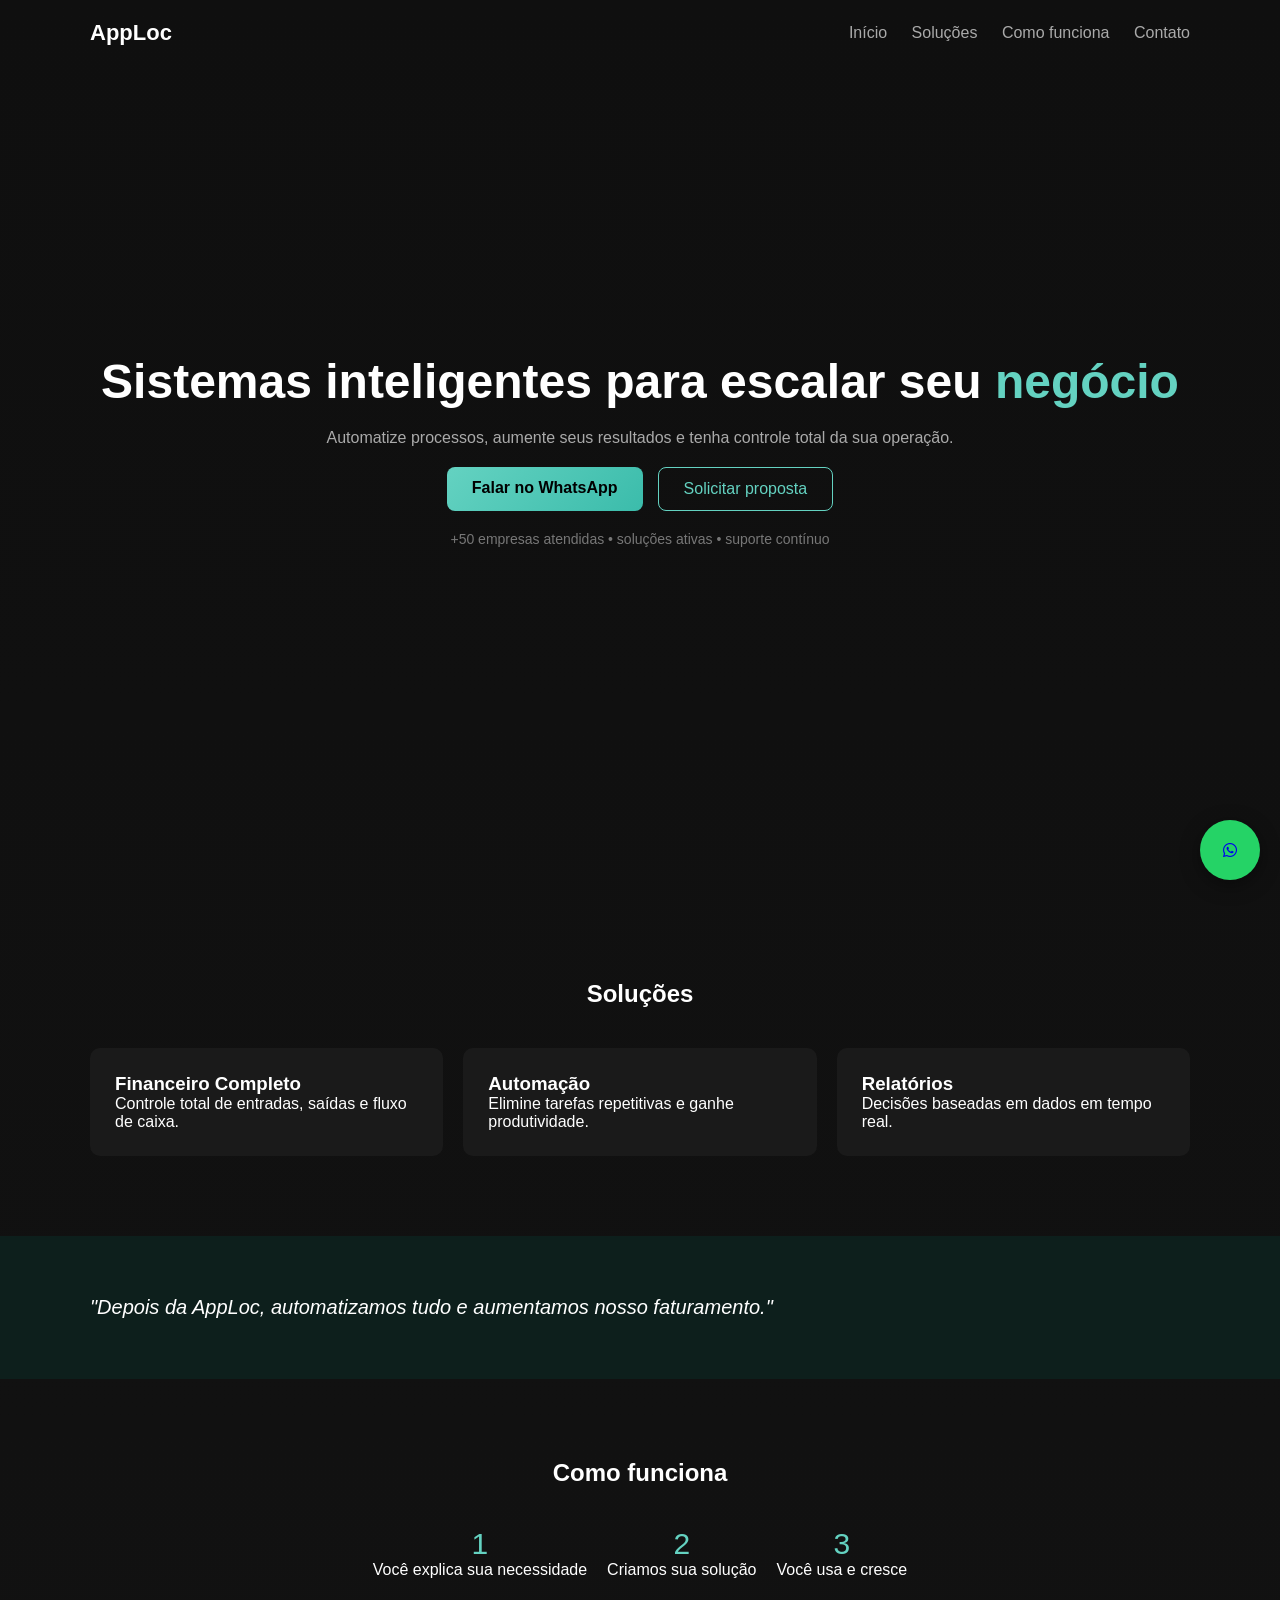
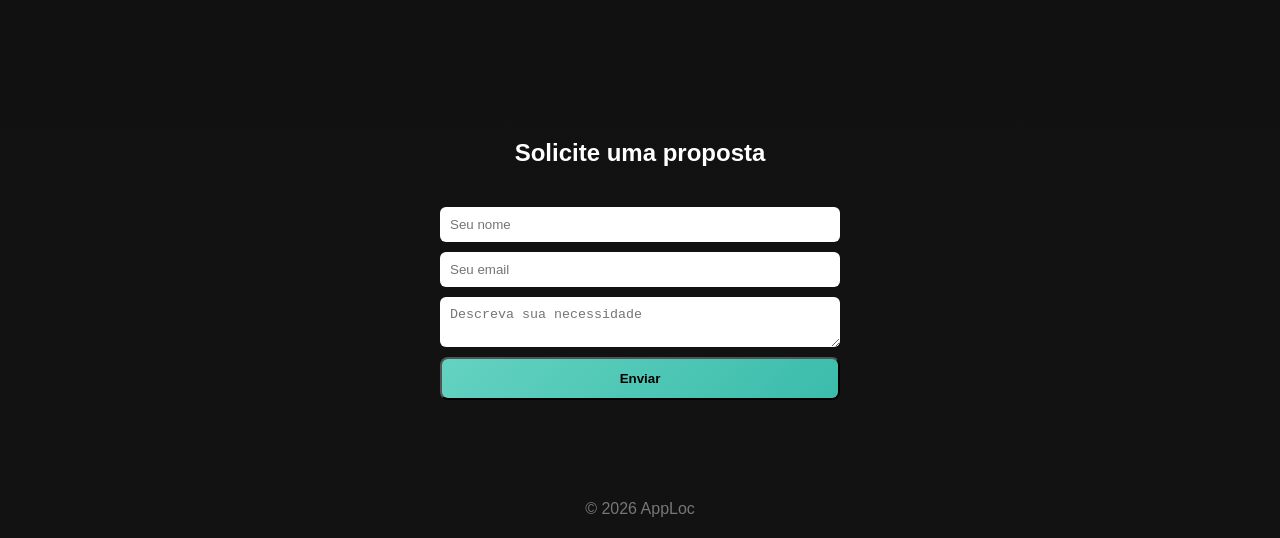
<file: index.html>
<!DOCTYPE html>
<html lang="pt-BR">
<head>
<meta charset="UTF-8">
<meta name="viewport" content="width=device-width, initial-scale=1.0">
<title>AppLoc | Sistemas sob medida</title>

<link rel="stylesheet" href="style.css">

<!-- ÍCONE WHATSAPP (FONT AWESOME) -->
<link rel="stylesheet" href="https://cdnjs.cloudflare.com/ajax/libs/font-awesome/6.5.0/css/all.min.css">
</head>

<body>

<header id="header">
    <div class="container nav">
        <div class="logo">AppLoc</div>

        <nav>
            <a href="#inicio">Início</a>
            <a href="#solucoes">Soluções</a>
            <a href="#como">Como funciona</a>
            <a href="#contato">Contato</a>
        </nav>
    </div>
</header>

<section id="inicio" class="hero">
    <div class="container">
        <h1>Sistemas inteligentes para escalar seu <span>negócio</span></h1>

        <p>
            Automatize processos, aumente seus resultados e tenha controle total da sua operação.
        </p>

        <div class="buttons">
            <a href="https://wa.me/5584991339061" target="_blank" class="btn">Falar no WhatsApp</a>
            <a href="#contato" class="btn-outline">Solicitar proposta</a>
        </div>

        <div class="trust">
            +50 empresas atendidas • soluções ativas • suporte contínuo
        </div>
    </div>
</section>

<section id="solucoes">
    <div class="container">
        <h2>Soluções</h2>

        <div class="grid">
            <div class="card reveal">
                <h3>Financeiro Completo</h3>
                <p>Controle total de entradas, saídas e fluxo de caixa.</p>
            </div>

            <div class="card reveal">
                <h3>Automação</h3>
                <p>Elimine tarefas repetitivas e ganhe produtividade.</p>
            </div>

            <div class="card reveal">
                <h3>Relatórios</h3>
                <p>Decisões baseadas em dados em tempo real.</p>
            </div>
        </div>
    </div>
</section>

<section class="depoimento">
    <div class="container center">
        <p class="quote">
            "Depois da AppLoc, automatizamos tudo e aumentamos nosso faturamento."
        </p>
    </div>
</section>

<section id="como">
    <div class="container">
        <h2>Como funciona</h2>

        <div class="steps">
            <div class="step reveal">
                <span>1</span>
                <p>Você explica sua necessidade</p>
            </div>

            <div class="step reveal">
                <span>2</span>
                <p>Criamos sua solução</p>
            </div>

            <div class="step reveal">
                <span>3</span>
                <p>Você usa e cresce</p>
            </div>
        </div>
    </div>
</section>

<section id="contato">
    <div class="container center">
        <h2>Solicite uma proposta</h2>

        <form id="formContato">
            <input type="text" placeholder="Seu nome" required>
            <input type="email" placeholder="Seu email" required>
            <textarea placeholder="Descreva sua necessidade"></textarea>

            <button type="submit" class="btn">Enviar</button>
        </form>
    </div>
</section>

<footer>
    <p>© 2026 AppLoc</p>
</footer>

<!-- BOTÃO WHATSAPP FLUTUANTE (CORRIGIDO) -->
<a href="https://wa.me/5584991339061?text=Olá,%20quero%20saber%20mais%20sobre%20os%20sistemas%20da%20AppLoc" 
class="whatsapp-float" target="_blank">

    <i class="fab fa-whatsapp"></i>

</a>

<script src="script.js"></script>

</body>
</html>
</file>
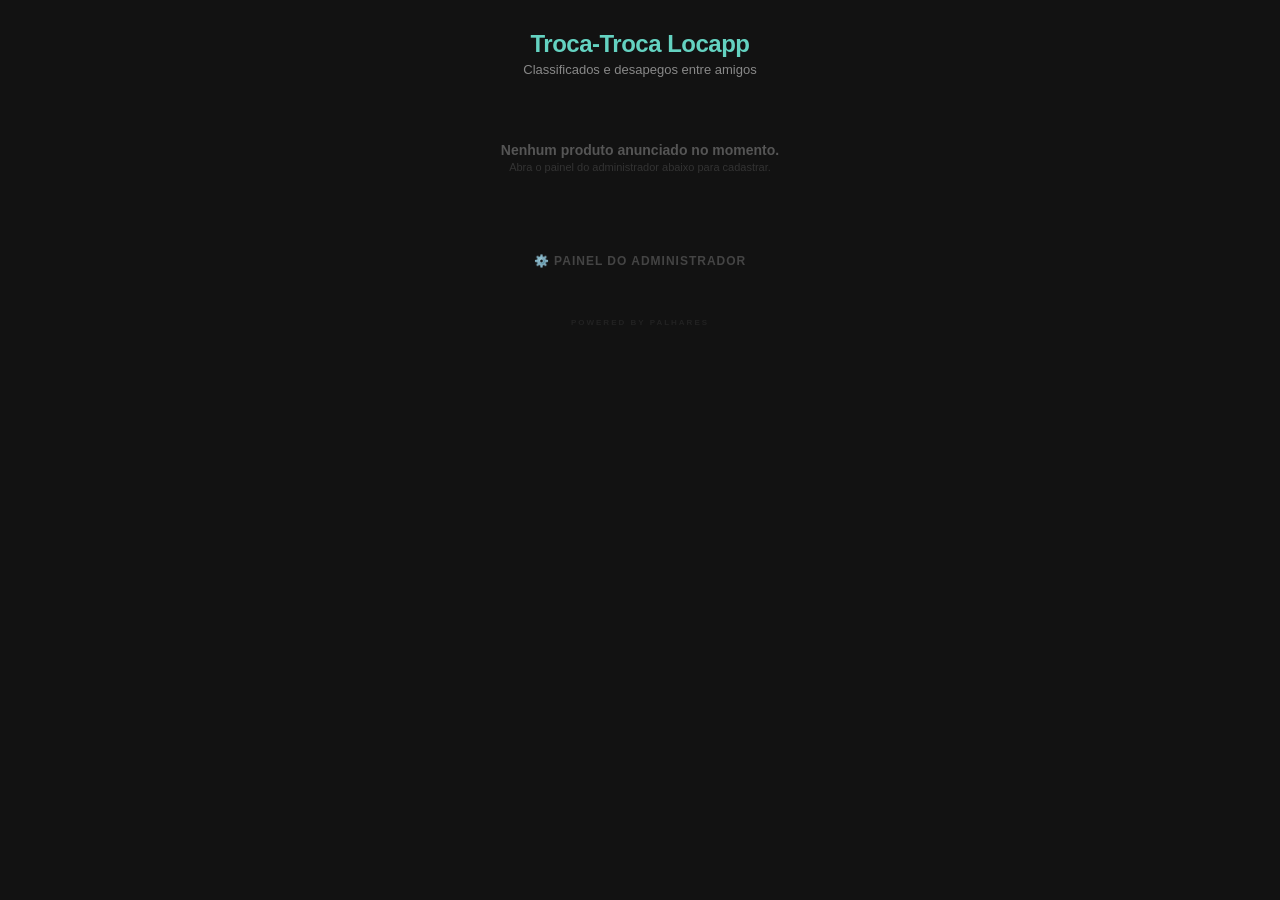
<file: classificados.html>
<!DOCTYPE html>
<html lang="pt-br">
<head>
    <meta charset="UTF-8">
    <meta name="viewport" content="width=device-width, initial-scale=1.0, maximum-scale=1.0, user-scalable=no">
    <title>Troca-Troca - Locapp</title>
    <style>
        /* Estilos Base (Padrão Dark Locapp) */
        * { box-sizing: border-box; -webkit-tap-highlight-color: transparent; margin: 0; padding: 0; }
        body { font-family: 'Inter', -apple-system, sans-serif; background: #121212; color: white; padding: 20px 15px 80px 15px; display: flex; flex-direction: column; align-items: center; min-height: 100vh; }
        .container { width: 100%; max-width: 400px; display: flex; flex-direction: column; }
        
        /* Cabeçalho */
        header { text-align: center; margin-bottom: 25px; margin-top: 10px; }
        header h1 { font-size: 24px; font-weight: 800; color: #64D2C1; letter-spacing: -0.5px; }
        header p { font-size: 13px; color: #888; margin-top: 4px; }

        /* Grid e Cards de Produtos */
        .products-grid { display: flex; flex-direction: column; gap: 16px; width: 100%; }
        .product-card { background: rgba(255, 255, 255, 0.03); border: 1px solid rgba(255, 255, 255, 0.08); border-radius: 24px; padding: 16px; display: flex; flex-direction: column; position: relative; }
        .product-img { width: 100%; height: 180px; object-fit: cover; border-radius: 16px; background: #1a1a1a; margin-bottom: 12px; border: 1px solid rgba(255,255,255,0.02); }
        .product-title { font-size: 16px; font-weight: 700; color: white; margin-bottom: 4px; }
        .product-owner { font-size: 11px; color: #64D2C1; text-transform: uppercase; letter-spacing: 1px; font-weight: 600; margin-bottom: 8px; }
        .product-desc { font-size: 13px; color: #aaa; line-height: 1.4; margin-bottom: 14px; }
        .product-footer { display: flex; justify-content: space-between; align-items: center; margin-top: auto; }
        .product-price { font-size: 18px; font-weight: 800; color: white; }
        
        /* Botões */
        .btn-action { background: #64D2C1; color: #121212; border: none; padding: 16px; width: 100%; font-size: 15px; font-weight: 800; border-radius: 16px; cursor: pointer; transition: 0.2s; text-align: center; text-decoration: none; display: block; }
        .btn-action:active { transform: scale(0.98); }
        .btn-whatsapp { background: #25D366; color: white; padding: 10px 16px; border-radius: 12px; font-size: 13px; font-weight: 700; text-decoration: none; display: inline-flex; align-items: center; gap: 6px; box-shadow: 0 4px 10px rgba(37, 211, 102, 0.15); }
        .btn-delete { position: absolute; top: 12px; right: 12px; background: rgba(255, 82, 82, 0.2); border: 1px solid rgba(255, 82, 82, 0.4); color: #ff5252; width: 28px; height: 28px; border-radius: 50%; display: none; align-items: center; justify-content: center; font-weight: bold; cursor: pointer; font-size: 12px; z-index: 10; }
        
        /* Painel Admin (Ocultável) */
        .admin-toggle { text-align: center; margin-top: 30px; font-size: 12px; color: #444; cursor: pointer; font-weight: 700; text-transform: uppercase; letter-spacing: 1px; padding: 10px; }
        .admin-panel { background: #1a1a1a; border: 1px solid rgba(100, 210, 193, 0.2); border-radius: 24px; padding: 20px; margin-top: 15px; display: none; }
        .admin-panel h3 { font-size: 16px; color: #64D2C1; margin-bottom: 15px; text-align: center; }
        
        /* Formulários */
        input, textarea { width: 100%; padding: 14px; border-radius: 12px; border: 1px solid #333; background: #121212; color: white; margin-bottom: 12px; outline: none; font-size: 14px; }
        input:focus, textarea:focus { border-color: #64D2C1; }
        
        /* Estado Vazio */
        .empty-state { text-align: center; padding: 40px 20px; color: #555; font-size: 14px; font-weight: 600; }
        
        .footer { text-align: center; margin-top: 40px; font-size: 8px; color: #222; letter-spacing: 2px; font-weight: 900; }
    </style>
</head>
<body>

<div class="container">
    <header>
        <h1>Troca-Troca Locapp</h1>
        <p>Classificados e desapegos entre amigos</p>
    </header>

    <div class="products-grid" id="productsContainer">
        </div>

    <div class="admin-toggle" onclick="toggleAdminPanel()">⚙️ Painel do Administrador</div>

    <div class="admin-panel" id="adminPanel">
        <h3>Anunciar Novo Produto</h3>
        <input type="text" id="ownerInput" placeholder="Nome do Amigo (Vendedor)">
        <input type="text" id="titleInput" placeholder="Título do Produto (Ex: Drone DJI)">
        <input type="text" id="priceInput" inputmode="decimal" placeholder="Preço R$ 0,00" oninput="formatarMoeda(this)">
        <input type="text" id="phoneInput" inputmode="tel" placeholder="WhatsApp com DDD (Ex: 84991339061)">
        <input type="text" id="imgInput" placeholder="Link da Foto (URL da imagem)">
        <textarea id="descInput" rows="3" placeholder="Descrição corta do produto..."></textarea>
        
        <button class="btn-action" onclick="saveProduct()">Publicar Anúncio</button>
    </div>

    <div class="footer">POWERED BY PALHARES</div>
</div>

<script>
    document.addEventListener("DOMContentLoaded", () => {
        renderProducts();
    });

    function formatarMoeda(campo) {
        let valor = campo.value.replace(/\D/g, ""); 
        if (valor === "") { campo.value = ""; return; }
        valor = (parseFloat(valor) / 100).toFixed(2); 
        campo.value = valor.replace(".", ","); 
    }

    function toggleAdminPanel() {
        const panel = document.getElementById('adminPanel');
        const deleteButtons = document.querySelectorAll('.btn-delete');
        
        if (panel.style.display === 'block') {
            panel.style.display = 'none';
            deleteButtons.forEach(btn => btn.style.display = 'none');
        } else {
            panel.style.display = 'block';
            deleteButtons.forEach(btn => btn.style.display = 'flex');
        }
    }

    function saveProduct() {
        const owner = document.getElementById('ownerInput').value.trim();
        const title = document.getElementById('titleInput').value.trim();
        const priceRaw = document.getElementById('priceInput').value.trim();
        const phone = document.getElementById('phoneInput').value.replace(/\D/g, ""); 
        const img = document.getElementById('imgInput').value.trim();
        const desc = document.getElementById('descInput').value.trim();

        if (!owner || !title || !priceRaw || !phone || !desc) {
            alert("Por favor, preencha todos os campos obrigatórios.");
            return;
        }

        const finalImg = img || "https://images.unsplash.com/photo-1579546929518-9e396f3cc809?w=500";

        const newProduct = {
            id: Date.now(), 
            owner,
            title,
            price: priceRaw,
            phone,
            img: finalImg,
            desc
        };

        let products = JSON.parse(localStorage.getItem('locapp_marketplace')) || [];
        products.unshift(newProduct); 
        localStorage.setItem('locapp_marketplace', JSON.stringify(products));

        document.getElementById('ownerInput').value = "";
        document.getElementById('titleInput').value = "";
        document.getElementById('priceInput').value = "";
        document.getElementById('phoneInput').value = "";
        document.getElementById('imgInput').value = "";
        document.getElementById('descInput').value = "";

        toggleAdminPanel(); 
        renderProducts();   
    }

    function renderProducts() {
        const container = document.getElementById('productsContainer');
        let products = JSON.parse(localStorage.getItem('locapp_marketplace')) || [];

        if (products.length === 0) {
            container.innerHTML = `<div class="empty-state">Nenhum produto anunciado no momento.<br><span style="color:#333; font-size:11px; font-weight:normal;">Abra o painel do administrador abaixo para cadastrar.</span></div>`;
            return;
        }

        container.innerHTML = "";
        products.forEach(product => {
            const msgZap = encodeURIComponent(`Olá ${product.owner}! Vi seu anúncio do "${product.title}" por R$ ${product.price} na Locapp e fiquei interessado. Ainda está disponível?`);
            const linkWhatsapp = `https://wa.me/${product.phone}?text=${msgZap}`;

            container.innerHTML += `
                <div class="product-card">
                    <button class="btn-delete" onclick="deleteProduct(${product.id})">X</button>
                    <img src="${product.img}" class="product-img" alt="${product.title}" onerror="this.src='https://images.unsplash.com/photo-1579546929518-9e396f3cc809?w=500'">
                    <div class="product-owner">Anunciante: ${product.owner}</div>
                    <div class="product-title">${product.title}</div>
                    <p class="product-desc">${product.desc}</p>
                    <div class="product-footer">
                        <div class="product-price">R$ ${product.price}</div>
                        <a href="${linkWhatsapp}" target="_blank" class="btn-whatsapp">
                            💬 Tenho Interesse
                        </a>
                    </div>
                </div>
            `;
        });
    }

    function deleteProduct(id) {
        if (confirm("Tem certeza que deseja remover este anúncio permanentemente?")) {
            let products = JSON.parse(localStorage.getItem('locapp_marketplace')) || [];
            products = products.filter(p => p.id !== id);
            localStorage.setItem('locapp_marketplace', JSON.stringify(products));
            renderProducts();
            
            const deleteButtons = document.querySelectorAll('.btn-delete');
            deleteButtons.forEach(btn => btn.style.display = 'flex');
        }
    }
</script>
</body>
</html>
</file>
<file: style.css>
* {
    margin:0;
    padding:0;
    box-sizing:border-box;
}

body {
    font-family: Arial, sans-serif;
    background: linear-gradient(180deg,#0f0f0f,#121212);
    color:#fff;
}

.container {
    width:90%;
    max-width:1100px;
    margin:auto;
}

/* HEADER */
header {
    position:fixed;
    width:100%;
    padding:20px 0;
    transition:0.3s;
    z-index:1000;
}

header.scrolled {
    background:rgba(0,0,0,0.9);
    backdrop-filter:blur(10px);
}

.nav {
    display:flex;
    justify-content:space-between;
    align-items:center;
}

nav a {
    color:#aaa;
    margin-left:20px;
    text-decoration:none;
}

nav a:hover {
    color:#64D2C1;
}

.logo {
    font-size:22px;
    font-weight:bold;
}

/* HERO */
.hero {
    height:100vh;
    display:flex;
    align-items:center;
    text-align:center;
}

.hero h1 {
    font-size:48px;
}

.hero span {
    color:#64D2C1;
}

.hero p {
    margin:20px 0;
    color:#aaa;
}

.buttons {
    display:flex;
    justify-content:center;
    gap:15px;
    flex-wrap:wrap;
}

.btn {
    padding:12px 25px;
    background:linear-gradient(135deg,#64D2C1,#3bbcab);
    color:#000;
    font-weight:bold;
    border-radius:8px;
    text-decoration:none;
}

.btn-outline {
    padding:12px 25px;
    border:1px solid #64D2C1;
    color:#64D2C1;
    border-radius:8px;
    text-decoration:none;
}

.trust {
    margin-top:20px;
    font-size:14px;
    color:#777;
}

/* SECTIONS */
section {
    padding:80px 0;
}

h2 {
    text-align:center;
    margin-bottom:40px;
}

/* CARDS */
.grid {
    display:flex;
    gap:20px;
    flex-wrap:wrap;
}

.card {
    flex:1;
    min-width:250px;
    background:#1a1a1a;
    padding:25px;
    border-radius:10px;
    transition:0.3s;
}

.card:hover {
    transform:translateY(-8px);
    box-shadow:0 10px 30px rgba(0,0,0,0.5);
}

/* DEPOIMENTO */
.depoimento {
    background:#0d1f1c;
    padding:60px 0;
}

.quote {
    font-size:20px;
    font-style:italic;
}

/* STEPS */
.steps {
    display:flex;
    gap:20px;
    flex-wrap:wrap;
    justify-content:center;
}

.step {
    text-align:center;
}

.step span {
    font-size:30px;
    color:#64D2C1;
}

/* FORM */
form {
    display:flex;
    flex-direction:column;
    gap:10px;
    max-width:400px;
    margin:auto;
}

input, textarea {
    padding:10px;
    border:none;
    border-radius:6px;
}

/* FOOTER */
footer {
    text-align:center;
    padding:20px;
    color:#777;
}

/* WHATSAPP FLOAT */
.whatsapp-float {
    position: fixed;
    bottom: 20px;
    right: 20px;
    background: #25D366;
    width: 60px;
    height: 60px;
    border-radius: 50%;
    display: flex;
    justify-content: center;
    align-items: center;
    text-decoration: none;
    box-shadow: 0 5px 20px rgba(0,0,0,0.4);
    animation: pulse 2s infinite;
    z-index: 999;
}

.whatsapp-float img {
    width: 28px;
    filter: invert(1);
}

/* ANIMAÇÃO */
.reveal {
    opacity:0;
    transform:translateY(30px);
    transition:0.6s;
}

.reveal.active {
    opacity:1;
    transform:translateY(0);
}
@keyframes pulse {
    0% {
        transform: scale(1);
        box-shadow: 0 0 0 0 rgba(37,211,102, 0.7);
    }
    70% {
        transform: scale(1.08);
        box-shadow: 0 0 0 15px rgba(37,211,102, 0);
    }
    100% {
        transform: scale(1);
    }
}
</file>
